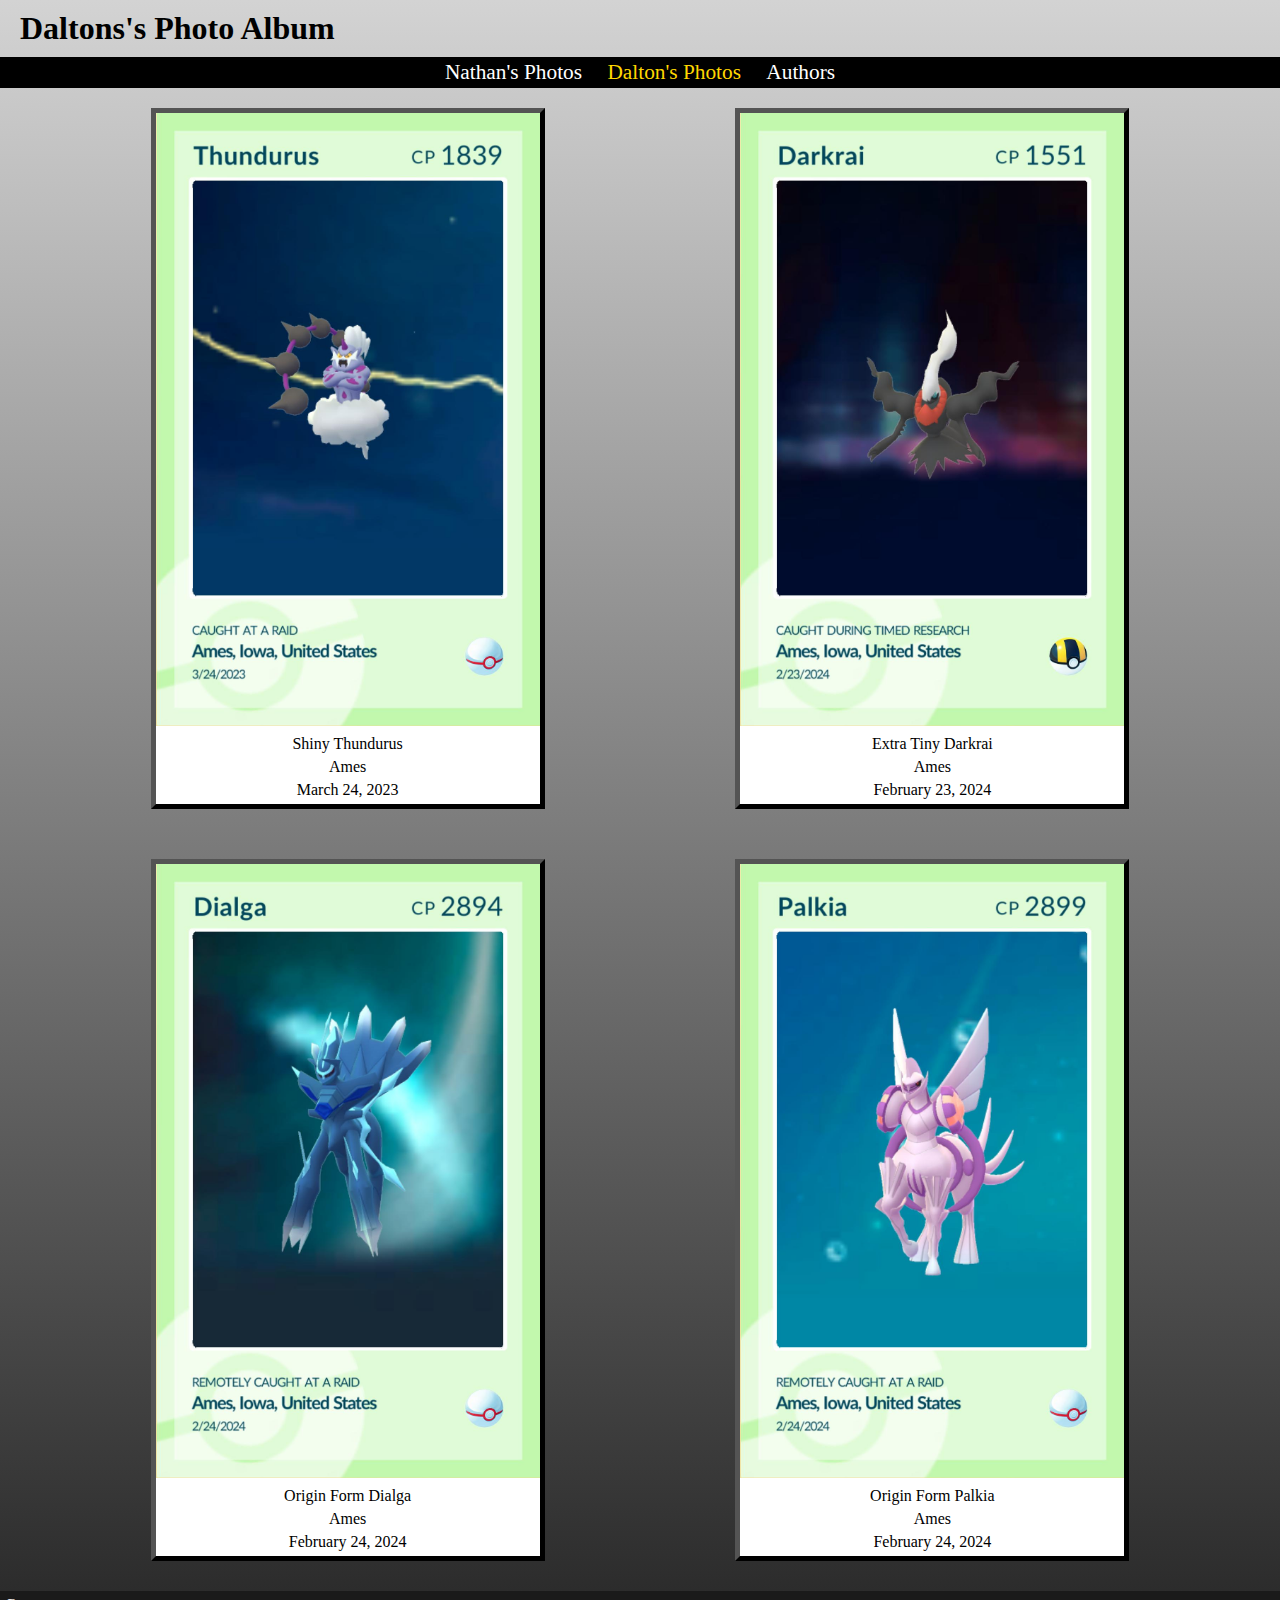
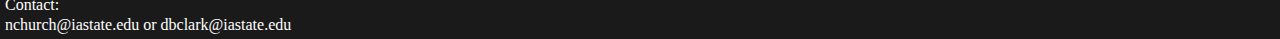
<file: homePage2.html>
<!DOCTYPE html>
<html lang="en">

<head>
    <meta charset="UTF-8">
    <meta name="viewport" content="width=device-width, initial-scale=1.0">
    <link rel="stylesheet" href="./styles/midterm.css">
    <title>Midterm Project</title>
</head>

<body>

    <script src="./homePage2.js"></script>

    <header>
        <h1>Daltons's Photo Album</h1>
    </header>

    <nav>
        <a href="./index.html">Nathan's Photos</a>
        <a href="./homePage2.html" style="color: gold">Dalton's Photos</a>
        <a href="./author.html">Authors</a>
    </nav>

    <div class="container-wrapper" id="posts2"></div>

    <footer>
        <p>Contact:</p>
        <p><a href="mailto:nchurch@iastate.edu">nchurch@iastate.edu</a> or <a href="mailto:dbclark@iastate.edu">dbclark@iastate.edu</a></p>
    </footer>

</body>

</html>
</file>
<file: styles/midterm.css>
nav {
    border-style: solid;
    text-align: center;
    background-color: black;
    font-size: 16pt;
    max-width: 100%;
    margin: 0px;
    padding: 0px;
}

nav a {
    text-decoration: none;
    padding: 10px;
    color: white;
}
nav a:hover {color: gold}

div {
    padding: 50px;
    display: block;
}

.container {
    background-color: lightgray;
    box-shadow: 0px 2px 3px black;
    margin: 0px 5% 0px 5%;
    border-radius: 10px;
    padding: 0px;
    text-align: center;
    flex-basis: 50%;
    max-width: 35%;
}

.container-wrapper {
    display: flex;
    align-items: flex-start;
    justify-content: space-evenly;
    flex-wrap: wrap;
    align-items: center;
}

div img {
    max-width: 100%;
    object-fit: cover;
}

body {
    margin: 0px;
    width: 100%;
    height: 100%;
    background-image: linear-gradient(lightgray, rgb(39, 39, 39));
    background-size: stretch;
    background-repeat: no-repeat;
}

.post {
    max-width: 30%;
    max-height: 30%;
    border-style: outset;
    border-color: black;
    border-width: 5px;
    padding: 0px;
    margin-left: 40px;
    margin-right: 40px;
    margin-top: 20px;
    margin-bottom: 30px;
    background-color: white;
}
#posts {
    padding: 0px;
}
#posts2 {
    padding: 0px;
}

.postText {
    margin: 5px;
    text-align: center;
}

header {
    margin-bottom: 10px;
    margin-left: 20px;
    margin-top: 10px;
}
header h1 {
    margin: 0px
}

footer {
    color: white;
    background-color: rgb(26, 26, 26);
    max-width: 100%;
    border-color: rgb(26, 26, 26);
    border-style: solid;
    margin: 0px;
    padding: 0px;
}

footer p {
    margin: 2px;
}
footer a{
    color: white;
    text-decoration: none;
}

footer a:hover {color: gold}
</file>
